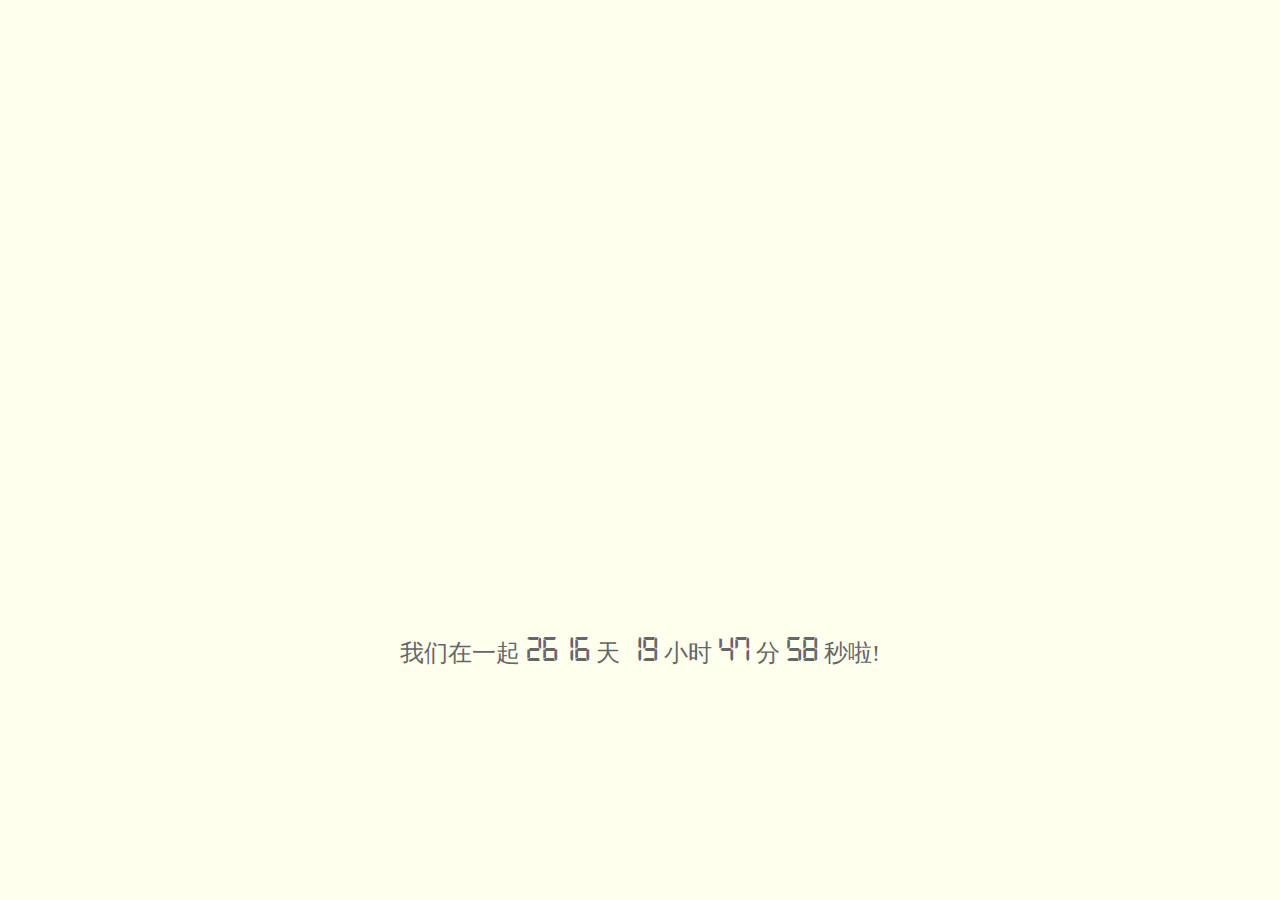
<file: index.html>
<!DOCTYPE HTML>
<html>
<head>
    <title>半盏清觞❤玉米小茄子</title>
    <meta http-equiv="content-type" content="text/html; charset=UTF-8">
    <style type="text/css">
        @font-face {
            font-family: digit;
            src: url('digital-7_mono.ttf') format("truetype");
        }
    </style>
    <link href="style.css" type="text/css" rel="stylesheet">
    <script type="text/javascript" src="jquery.js"></script>
    <script type="text/javascript" src="garden.js"></script>
    <script type="text/javascript" src="show_anim.js"></script>
</head>

<body>
    <div id="loveHeart">
        <canvas id="garden"></canvas>
        <div class="avatar">
            <div class="avatar-l">
                <div><img class="avatar-img" src="qingshang.jpg" width="120" height="120"></div>
            </div>
            <div class="avatar-r">
                <div><img class="avatar-img" src="xiaoqiezi.jpg" width="120" height="120"></div>
            </div>
        </div>
        <div class="slogan">
            半盏清觞 ❤ 玉米小茄子
        </div>
        <div class="message">
            <div id="elapseClock"></div>
        </div>
    </div>
    <script>
        var offsetX = $("#loveHeart").width() / 2;
        var offsetY = $("#loveHeart").height() / 2 - 55;

        // start datetime
        var together = new Date();
        together.setFullYear(2019, 04, 28);
        together.setHours(0);
        together.setMinutes(49);
        together.setSeconds(0);
        together.setMilliseconds(0);

        setTimeout(function () {
            startHeartAnimation();
        }, 1000);
        timeElapse(together);
        setInterval(function () {
            timeElapse(together);
        }, 1000);
    </script>
</body>
</html>
</file>
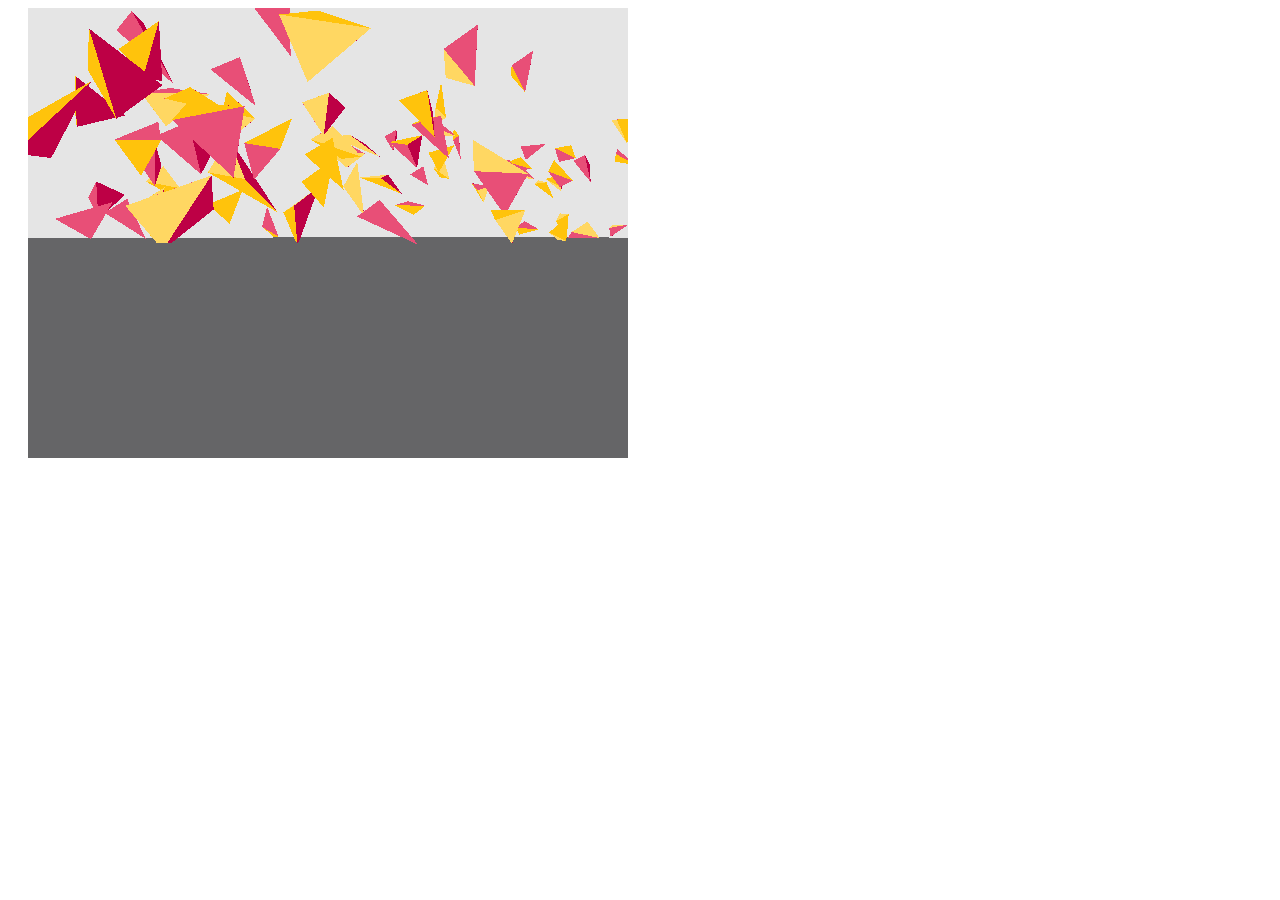
<file: birth/index.html>
<html lang="en-US">

<head>
    <meta charset="UTF-8">
    <meta name="viewport" content="width=device-width, initial-scale=1">
    <title>一月廿三：送给你的礼物</title>
</head>

<body class="post-template-default single single-post postid-5170 single-format-standard">
    <div id="page" class="hfeed site">
        <div id="primary" class="content-area">
            <main id="main" class="site-main" role="main">
                <div class="entry-content">
                    <p>
                        <script type="text/javascript" src="static/js/three.min.js"></script>
                        <script type="text/javascript" src="static/js/FirstPersonControls.js"></script>
                        <script type="text/javascript" src="static/js/helvetiker_regular.typeface.js"></script>
                        <script type="text/javascript" src="static/js/214game.js"></script>
                    </p>
                    <div id="game_area" style="width: 800px; height: 450px; margin-left: 20px;">
                        
                    </div>
                </div>
            </main>
        </div>

</body>

</html>
</file>
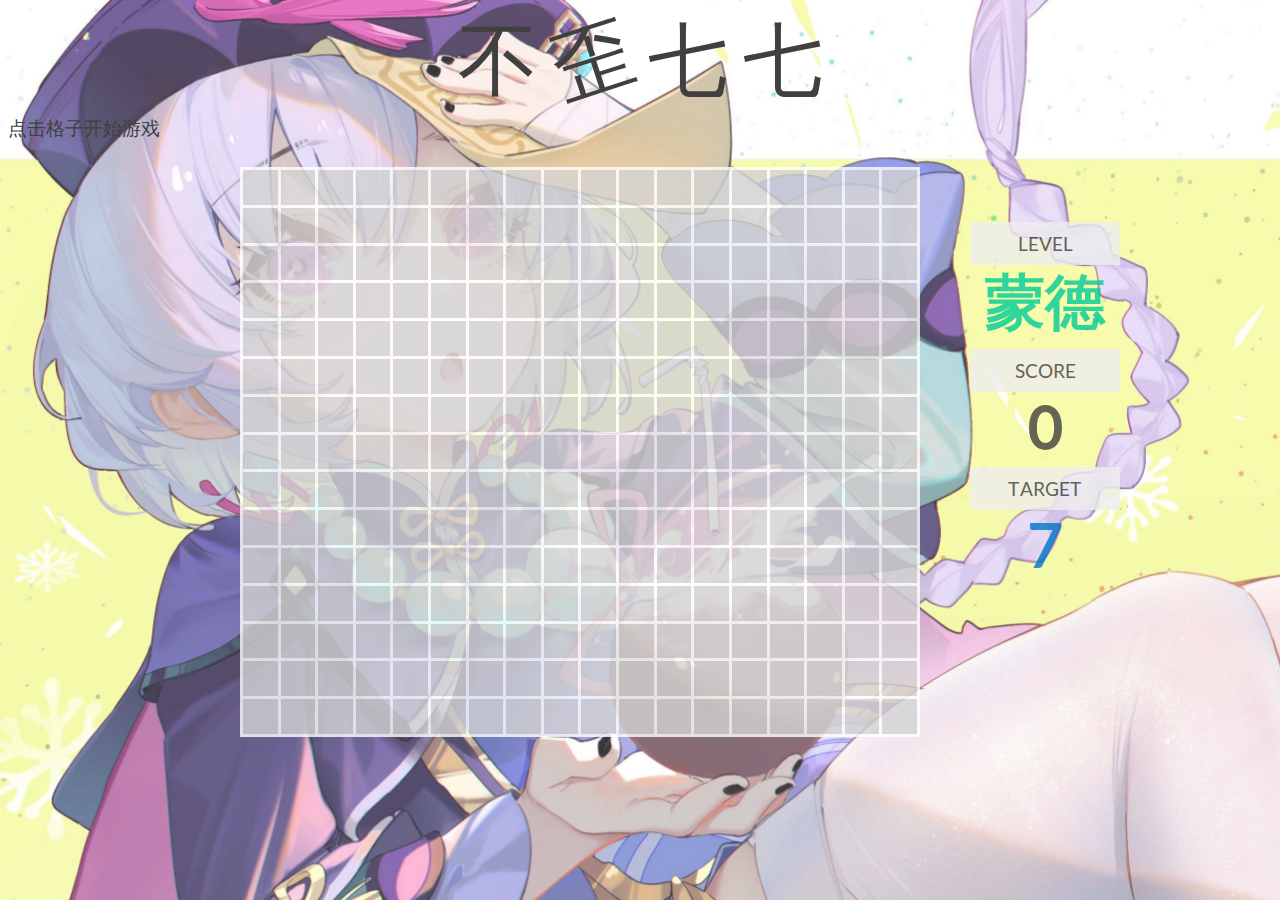
<file: leah2024/index.html>
<!DOCTYPE html>
<html>
<head>
    <meta charset="utf-8" />
    <meta http-equiv="X-UA-Compatible" content="IE=edge" />
    <meta name="viewport" content="width=device-width,initial-scale=1.0" />
    <title>生日快乐 ❤️ 不歪七七</title>
    <link rel="icon" href="static/img/favicon.avif" />
    <link rel="stylesheet" type="text/css" href="static/css/index.css" />
    <style>
        body::after {
            content: "";
            background: url('static/img/bg.jpg');
            opacity: 0.8;
            top: 0;
            left: 0;
            bottom: 0;
            right: 0;
            position: absolute;
            z-index: -1;   
            background-repeat: no-repeat;
            background-size: cover;
            background-attachment: fixed;
        }

        body {
            font-size: 19px;
            color: #404040;
            font-family: "Lato", "Helvetica Neue", sans-serif;
            cursor: default;
        }
    </style>
</head>
<body>
    <div id="title">不 <span style="transform: rotate(-18deg); display: inline-block;">歪</span> 七 七</div>
    <div id="hint">点击格子开始游戏</div>
    <div id="container">
        <div id="playground">
            <table id="grid"></table>
        </div>
        <div id="board">
            <p id="level_text" class="board_text">LEVEL</p>
            <p id="level_num" class="board_num">蒙德</p>
            <p id="score_text" class="board_text">SCORE</p>
            <p id="score_num" class="board_num" style="transition: color 1s ease 0s; color: rgb(64, 64, 64);">0</p>
            <p id="target_text" class="board_text">TARGET</p>
            <p id="target_num" class="board_num" style="color: #0075C9;">7</p>
            <p id="next_level" class="next_level_button" onclick="nextLevel()" style="visibility: hidden;">NEXT LEVEL</p>
        </div>
    </div>
    <canvas id="firework_canvas"></canvas>
    
    <script src="static/js/firework.js"></script>
    <script src="static/js/score.js"></script>
    <script src="static/js/index.js"></script>
</body>
</html>
</file>
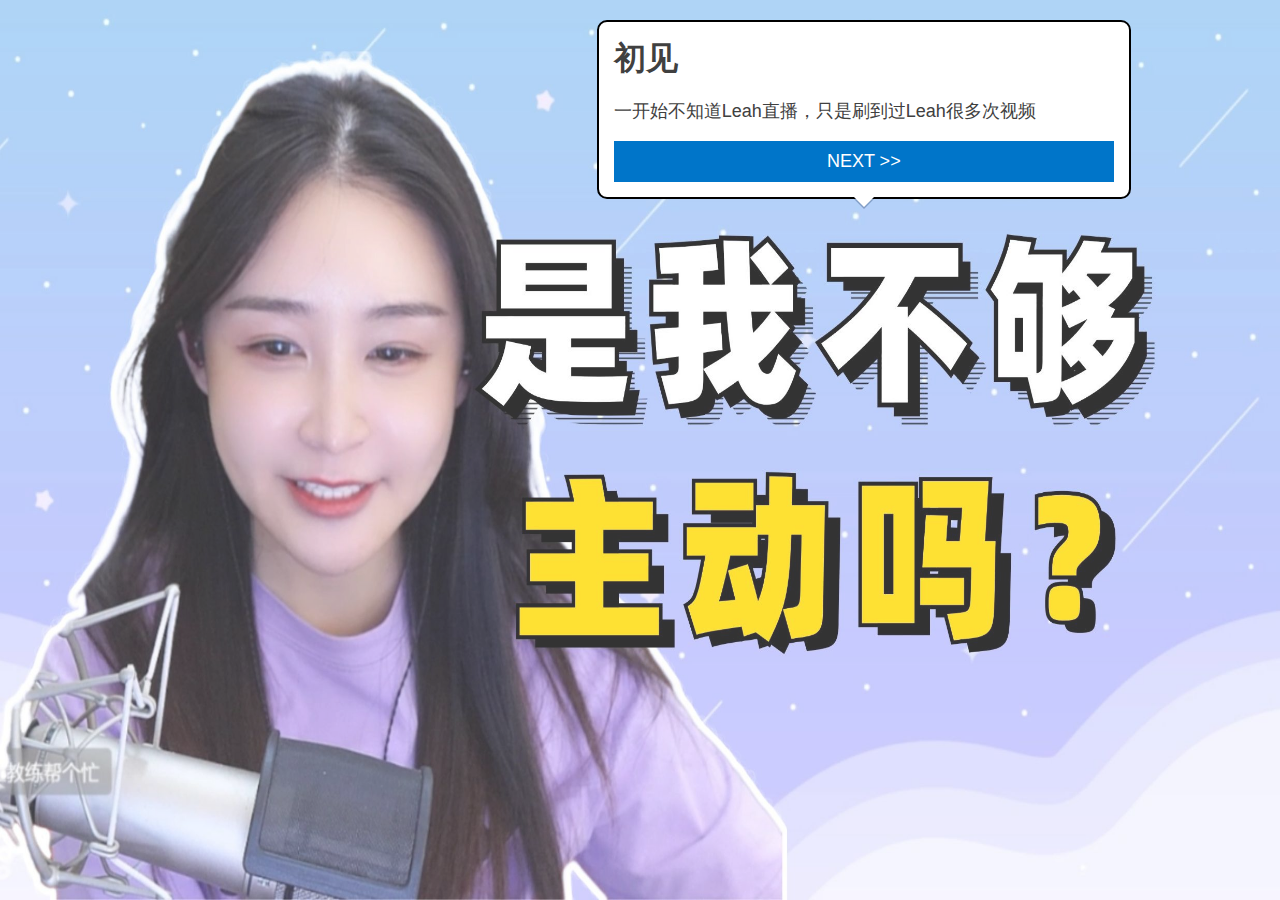
<file: leah2years/index.html>
<!DOCTYPE html>
<html>
<head>
    <meta charset="utf-8" />
    <meta http-equiv="X-UA-Compatible" content="IE=edge" />
    <meta name="viewport" content="width=device-width,initial-scale=1.0" />
    <title>两周年咯 ❤️ </title>
    <link rel="icon" href="static/img/favicon.avif" />
    <link rel="stylesheet" type="text/css" href="static/css/step0.css" />
    <link rel="stylesheet" type="text/css" href="static/css/index.css" />
    <link rel="stylesheet" type="text/css" href="static/css/bubble.css" />
    <style>
        
    </style>
</head>
<body>
    <div id="bubble" class="speech-bubble">
        <h1 id="title">初见</h1>
        <p id="content">123</p>
        <p id="next" class="next_level_button" onclick="nextStep()" >NEXT >></p>
    </div>

    <script src="static/js/step0.js"></script>
    <script src="static/js/index.js"></script>
</body>
</html>
</file>
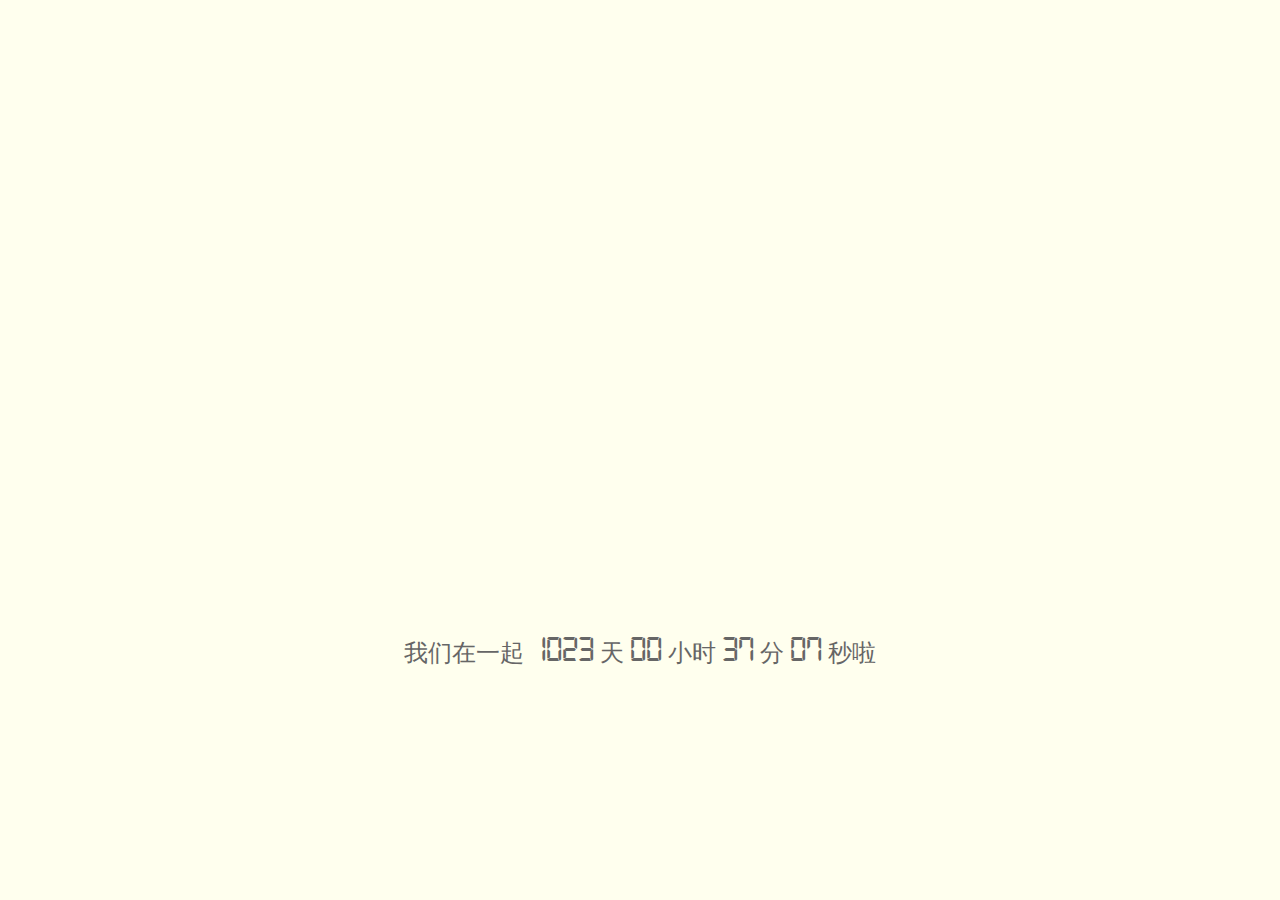
<file: zoe/index.html>
<!DOCTYPE html>
<html>
<head>
    <meta charset="utf-8" />
    <meta http-equiv="X-UA-Compatible" content="IE=edge" />
    <meta name="viewport" content="width=device-width,initial-scale=1.0" />
    <title> 斜风青箬 ❤️ Zoe </title>
    <style type="text/css">
        @font-face {
            font-family: digit;
            src: url('digital-7_mono.ttf') format("truetype");
        }
    </style>
    <link href="style.css" type="text/css" rel="stylesheet">
    <script type="text/javascript" src="jquery.js"></script>
    <script type="text/javascript" src="garden.js"></script>
    <script type="text/javascript" src="show_anim.js"></script>
</head>
<body>
    <div id="loveHeart">
        <canvas id="garden"></canvas>
        <div class="avatar">
            <div class="avatar-l">
                <div><img class="avatar-img" src="1.jpg" width="120" height="120"></div>
            </div>
            <div class="avatar-r">
                <div><img class="avatar-img" src="2.jpg" width="120" height="120"></div>
            </div>
        </div>
        <div class="slogan">
            &nbsp;&nbsp;斜风青箬 ❤️ Zoe
        </div>
        <div class="message">
            <div id="elapseClock"></div>
        </div>
    </div>
    <script>
        var offsetX = $("#loveHeart").width() / 2;
        var offsetY = $("#loveHeart").height() / 2 - 55;

        // start datetime
        var together = new Date();
        together.setFullYear(2023, 9, 7);
        together.setHours(20);
        together.setMinutes(0);
        together.setSeconds(0);
        together.setMilliseconds(0);

        setTimeout(function () {
            startHeartAnimation();
        }, 1000);
        timeElapse(together);
        setInterval(function () {
            timeElapse(together);
        }, 1000);
    </script>
</body>
</html>
</file>
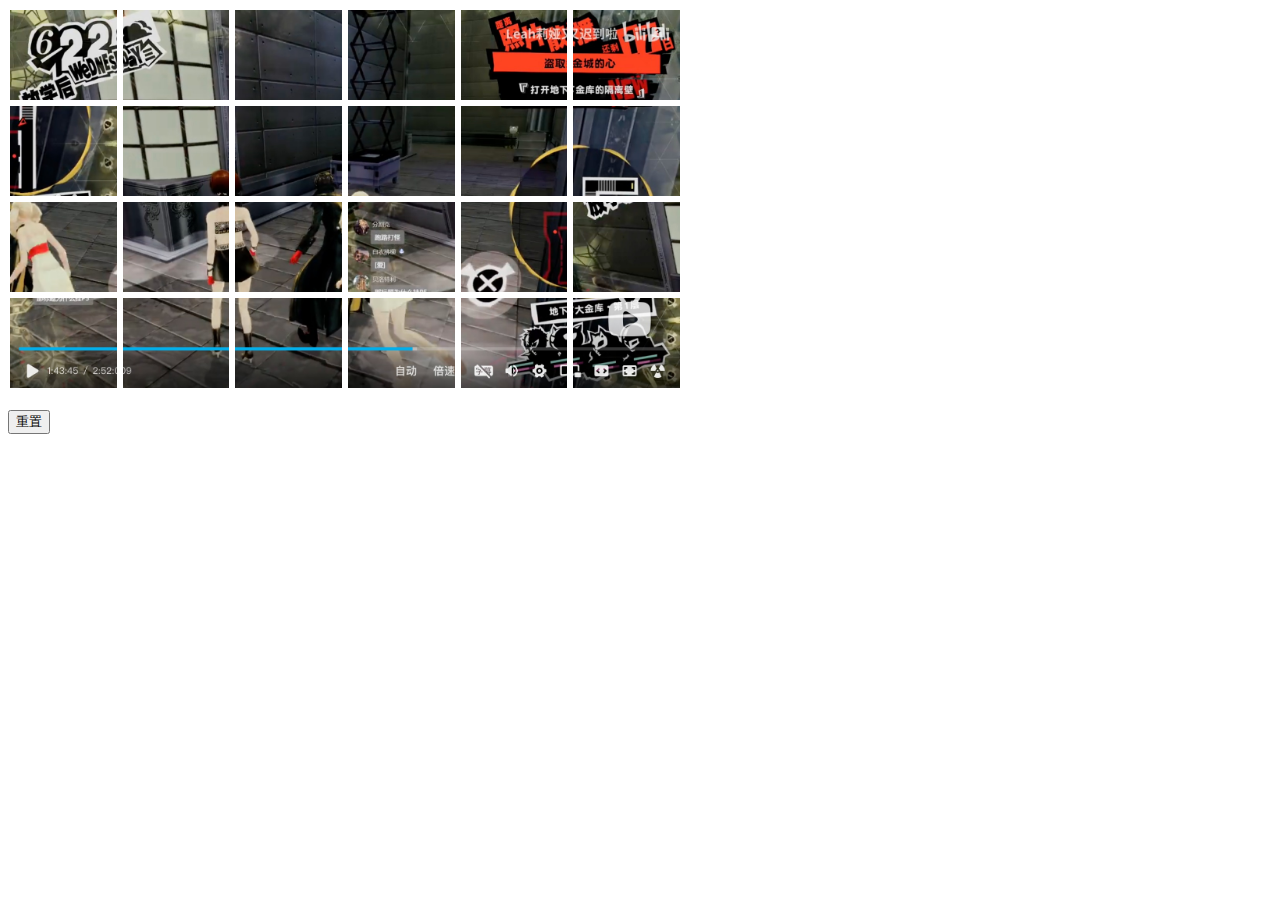
<file: leah2years/puzzle.html>
<!DOCTYPE html>
<html lang="en">

<head>
    <meta charset="UTF-8">
    <meta name="viewport" content="width=device-width, initial-scale=1.0">
    <title>拼图游戏</title>
    <style>
        /* 拼图容器样式 */
        #puzzle-container {
            display: grid;
            grid-template-columns: repeat(6, 110.6666667px);
            grid-template-rows: repeat(4, 94px);
            gap: 2px;
            margin-bottom: 20px;
        }

        /* 拼图块样式 */
        .puzzle-piece {
            width: 106.6666667px;
            height: 90px;
            background-image: url('static/img/20230402jianzhang.jpeg');
            background-size: 640px 360px;
            border: 2px solid #FFFFFF;
            cursor: pointer;
        }

        /* 空白块样式 */
        .empty {
            background: none;
            cursor: default;
        }
    </style>
</head>

<body>
    <!-- 拼图容器 -->
    <div id="puzzle-container"></div>
    <!-- 重置按钮 -->
    <button id="reset-button">重置</button>

    <script>
        // 拼图块数量
        const row = 4;
        const col = 6;
        // 拼图容器
        const puzzleContainer = document.getElementById('puzzle-container');
        // 重置按钮
        const resetButton = document.getElementById('reset-button');
        // 拼图块数组
        let puzzlePieces = [];
        
        // 选中块索引
        let selectIndex = -1;

        // 初始化拼图
        function initPuzzle() {
            // 清空拼图容器
            puzzleContainer.innerHTML = '';
            // 生成拼图块
            for (let i = 0; i < row * col; i++) {
                const piece = document.createElement('div');
                piece.classList.add('puzzle-piece');
                // 计算背景位置
                const x = (i % col) * -106.6666667;
                const y = Math.floor(i / col) * -90;
                piece.style.backgroundPosition = `${x}px ${y}px`;
                piece._index = i;
                puzzleContainer.appendChild(piece);
                puzzlePieces.push(piece);
            }
            // 打乱拼图
            shufflePuzzle();
            // 添加点击事件监听器
            puzzlePieces.forEach((piece, index) => {
                piece.addEventListener('click', () => clickPiece(index));
            });
        }

        // 打乱拼图
        function shufflePuzzle() {
            for (let i = 0; i < 2; i++) {
                const r1 = Math.floor(Math.random() * puzzlePieces.length);
                const r2 = Math.floor(Math.random() * puzzlePieces.length);
                swapPieces(r1, r2);
            }
        }

        // 交换两个拼图块的位置
        function swapPieces(index1, index2) {
            const tempStyle = puzzlePieces[index1].style.backgroundPosition;
            puzzlePieces[index1].style.backgroundPosition = puzzlePieces[index2].style.backgroundPosition;
            puzzlePieces[index2].style.backgroundPosition = tempStyle;
            const tempIndex = puzzlePieces[index1]._index;
            puzzlePieces[index1]._index = puzzlePieces[index2]._index;
            puzzlePieces[index2]._index = tempIndex;
        }

        // 移动拼图块
        function clickPiece(index) {
            if (selectIndex !== -1) {
                puzzlePieces[selectIndex].style.borderColor = '#FFFFFF';
                swapPieces(selectIndex, index);
                selectIndex = -1;
                checkWin();
            } else {
                selectIndex = index;
                puzzlePieces[index].style.borderColor = '#0099FF';
            }
        }

        // 检查拼图是否完成
        function checkWin() {
            let isWin = true;
            for (let i = 0; i < puzzlePieces.length - 1; i++) {
                if (puzzlePieces[i]._index !== i) {
                    isWin = false;
                    break;
                }
            }
            if (isWin) {
                alert('恭喜你，拼图完成！');
            }
        }

        // 重置拼图
        function resetPuzzle() {
            initPuzzle();
        }

        // 初始化拼图
        initPuzzle();
        // 绑定重置按钮点击事件
        resetButton.addEventListener('click', resetPuzzle);
    </script>
</body>

</html>
</file>
<file: style.css>
body {
    margin: 0;
    padding: 0;
    background: #FFFFEE;
    font-size: 24px;
    overflow: auto;
    font-family: "sans-serif";
    color: #666;
}

#loveHeart {
    width:670px;
    height:625px;
    margin: 0 auto;
}

#garden {
    width: 100%;
    height: 100%;
}

.avatar, .slogan {
    display: none;
    position: absolute;
    z-index: 2;
}

.avatar-l, .avatar-r {
    display: inline-block;
}

.avatar-r {
    margin-left: -20px;
}

.avatar-img {
    border-radius: 60px;
}

.message {
    margin: 0 auto;
    text-align: center;
}

#elapseClock .digit{
    font-family: "digit";
    font-size: 36px;
}
</file>
<file: leah2024/static/css/index.css>
@font-face {
    font-family: "VT323";
    font-style: normal;
    font-weight: 400;
    src: url([data-uri]) format('woff')
}

@font-face {
    font-family: "DM Mono";
    font-style: normal;
    font-weight: 400;
    src: url([data-uri]) format('woff')
}

@font-face {
    font-family: "ScrambleMixed";
    font-style: normal;
    font-weight: 400;
    src: url([data-uri]) format('woff')
}

@font-face {
    font-family: "Lato";
    font-style: normal;
    font-weight: 400;
    src: url([data-uri]) format('woff')
}

#title {
    font-size: 80px;
    text-align: center;
}

#container {
    width: 880px;
    height: 600px;
    padding-top: 20px;
    position: absolute;
    left: 50%;
    margin-left: -400px;
    opacity: 0.8;
}

table {
    width: 680px;
    height: 570px;
    margin-top: 5px;
    margin-left: auto;
    border-collapse: collapse;
}

td {
    background-repeat: no-repeat;
    background-position: center center;
    background-color: lightgray;
    border: 3px solid white;
    transition: background-color 0.15s;
    cursor: pointer;
}

#playground{
    width: 630px;
    height: 530px;
    margin: 0;
    padding: 0;
    float: left;
    text-align: center;
}

#board{
    margin-top: 60px;
    width: 150px;
    float: right;
}

#board p {
    width: 100%;
    padding: 10px 0;
    text-align: center;
}

#board .board_text{
    margin: 0;
    background-color: #EEE;
}

#board .board_num{
    margin: -12px 0 -5px 0;
    font-weight: bold;
    font-size: 60px;
    color: #00cc99;
}

.next_level_button, .win_text{
    margin: 0;
    padding: 10px 0;
    text-align: center;
    color: #FFFFFF;
    background-color: #0075C9;
    visibility: hidden;
}

.next_level_button:hover, .next_level_button:focus, .next_level_button:active {
    padding: 10px 0;
    text-align: center;
    color: #FFFFFF;
    background-color: #009BDF;
    cursor: pointer;
}
</file>
<file: leah2years/static/css/step0.css>
body::after {
    content: "";
    background: url('../img/1/leah.jpg');
    opacity: 0.8;
    top: 0;
    left: 0;
    bottom: 0;
    right: 0;
    position: absolute;
    z-index: -1;   
    background-repeat: no-repeat;
    background-size: 100% 100%;
    background-attachment: fixed;
}

body.step0-1::after {
    content: "";
    background: url('../img/1/yixie.jpg');
    opacity: 0.8;
    top: 0;
    left: 0;
    bottom: 0;
    right: 0;
    position: absolute;
    z-index: -1;   
    background-repeat: no-repeat;
    background-size: 100% 100%;
    background-attachment: fixed;
}

body.step0-2::after {
    content: "";
    background: url('../img/1/fail.jpg');
    opacity: 0.8;
    top: 0;
    left: 0;
    bottom: 0;
    right: 0;
    position: absolute;
    z-index: -1;   
    background-repeat: no-repeat;
    background-size: 100% 100%;
    background-attachment: fixed;
}

body.step0-3::after {
    content: "";
    background: url('../img/1/wudizhen.jpeg');
    opacity: 0.8;
    top: 0;
    left: 0;
    bottom: 0;
    right: 0;
    position: absolute;
    z-index: -1;   
    background-repeat: no-repeat;
    background-size: 100% 100%;
    background-attachment: fixed;
}

body.step0-4::after {
    content: "";
    background: url('../img/1/shenyuan.jpg');
    opacity: 0.8;
    top: 0;
    left: 0;
    bottom: 0;
    right: 0;
    position: absolute;
    z-index: -1;   
    background-repeat: no-repeat;
    background-size: 100% 100%;
    background-attachment: fixed;
}

body {
    font-size: 19px;
    color: #404040;
    font-family: "Lato", "Helvetica Neue", sans-serif;
    cursor: default;
}
</file>
<file: leah2years/static/css/index.css>
.next_level_button, .win_text{
    margin: 0;
    padding: 10px 0;
    text-align: center;
    color: #FFFFFF;
    background-color: #0075C9;
}

.next_level_button:hover, .next_level_button:focus, .next_level_button:active {
    padding: 10px 0;
    text-align: center;
    color: #FFFFFF;
    background-color: #009BDF;
    cursor: pointer;
}

h1 {
    font-size: 32px;
}

p {
    font-size: 18px;
}
</file>
<file: leah2years/static/css/bubble.css>
.speech-bubble {
  position: relative;
  background: white;
  border: 2px solid black;
  border-radius: 10px;
  padding: 15px;
  margin: 20px;
  width: 500px;
}

/* 创建气泡的小尾巴 */
.speech-bubble::after {
  content: '';
  position: absolute;
  bottom: 0;
  left: 50%;
  width: 0;
  height: 0;
  border: 10px solid transparent;
  border-top-color: white;
  border-bottom: 0;
  margin-left: -10px;
  margin-bottom: -10px;
}

/* 给气泡小尾巴添加黑色边框 */
.speech-bubble::before {
  content: '';
  position: absolute;
  bottom: 0;
  left: 50%;
  width: 0;
  height: 0;
  border: 12px solid transparent;
  border-top-color: black;
  border-bottom: 0;
  margin-left: -12px;
  margin-bottom: -12px;
  z-index: -1;
}

  .speech-bubble h1 {
    margin: 0;
  }
</file>
<file: zoe/style.css>
body {
    margin: 0;
    padding: 0;
    background: #FFFFEE;
    font-size: 24px;
    overflow: auto;
    font-family: "sans-serif";
    color: #666;
}

#loveHeart {
    width:670px;
    height:625px;
    margin: 0 auto;
}

#garden {
    width: 100%;
    height: 100%;
}

.avatar, .slogan {
    display: none;
    position: absolute;
    z-index: 2;
}

.slogan {
    margin-top: 10px;
}

.avatar-l, .avatar-r {
    display: inline-block;
}

.avatar-r {
    margin-left: -20px;
}

.avatar-img {
    border-radius: 60px;
}

.message {
    margin: 0 auto;
    text-align: center;
}

#elapseClock .digit{
    font-family: "digit";
    font-size: 36px;
}
</file>
